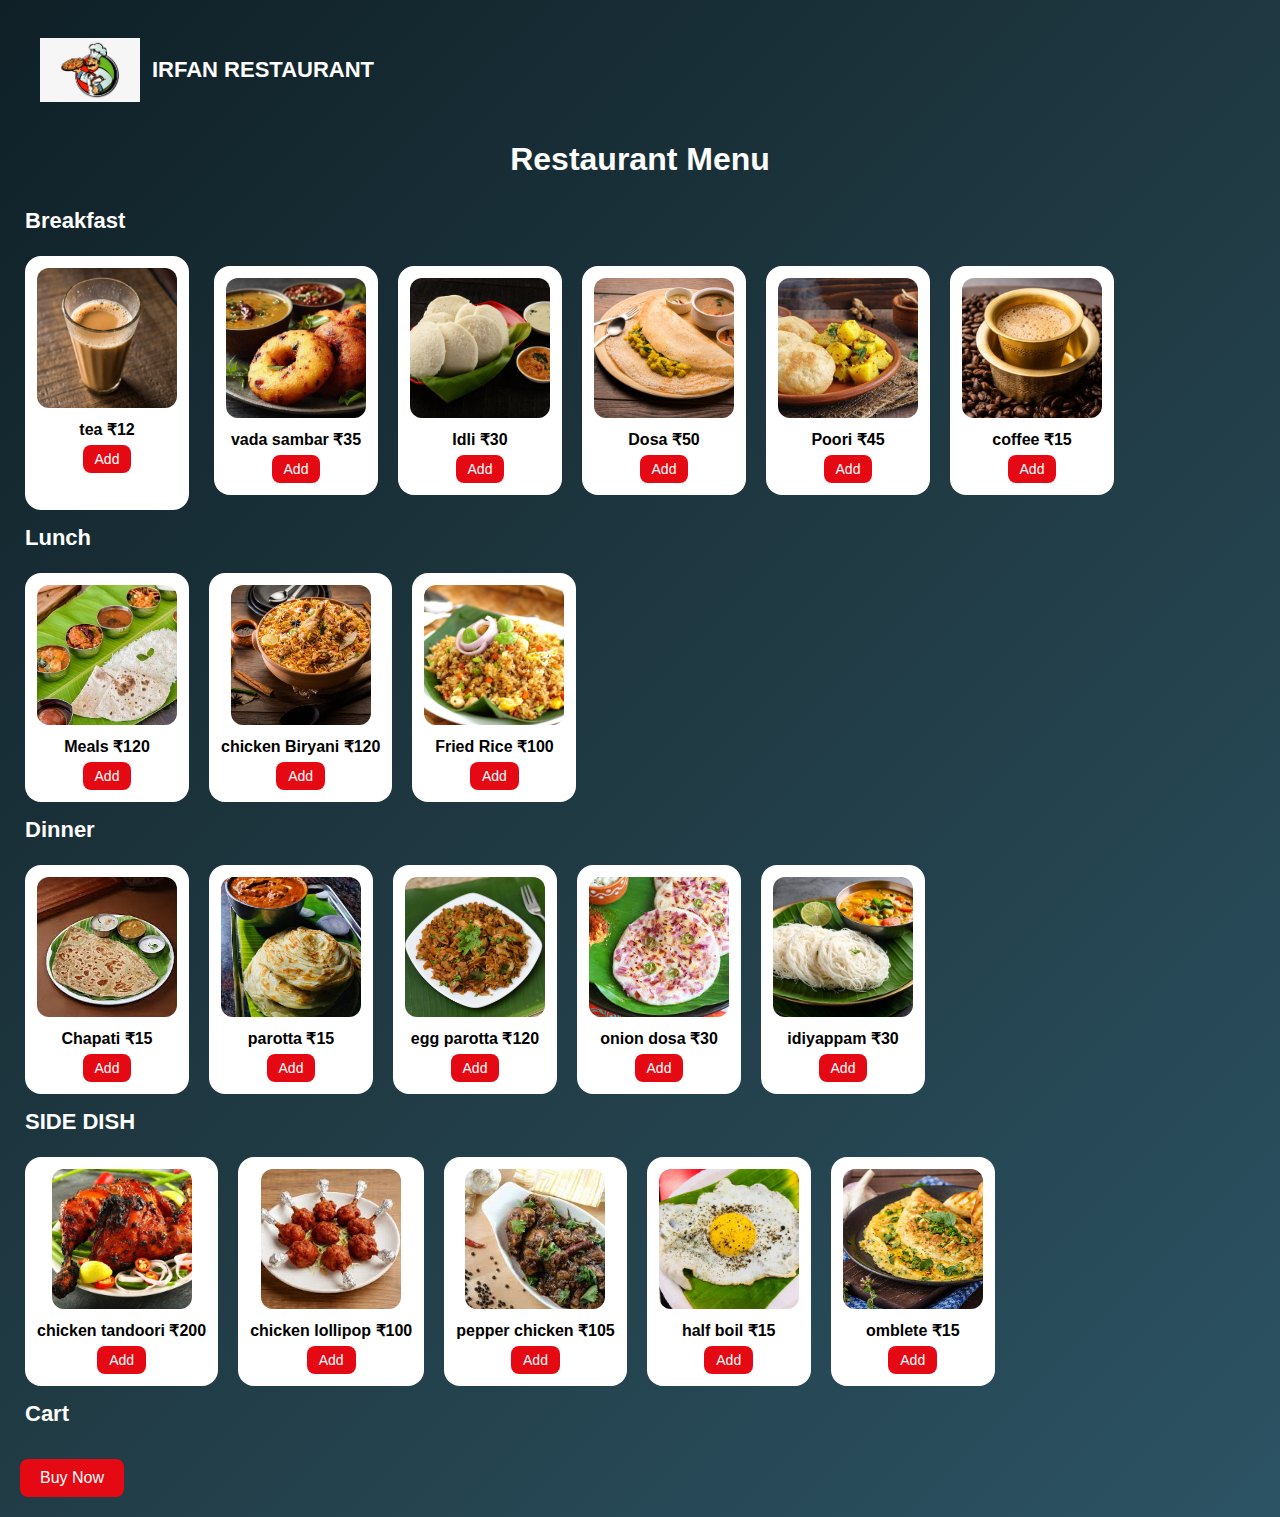
<file: restaurant/index.html>
<!DOCTYPE html>
<html lang="en">
<head>
  <meta charset="UTF-8">
  <title>Restaurant Menu</title>
  <link rel="stylesheet" href="style.css">
  <link rel="manifest" href="manifest.json">
<meta name="theme-color" content="#ff6b00">
<link rel="manifest" href="manifest.json">
<meta name="theme-color" content="#0a2540">
<link rel="apple-touch-icon" href="logo.png">

</head>
<body>
<header class="site-header">
  <img src="images/logo.png" alt="Shop Logo" class="site-logo">
  <h1 class="site-title">IRFAN RESTAURANT</h1>
</header>

<h1 class="title">Restaurant Menu</h1>

<div class="menu-container">

  <!-- ================= BREAKFAST ================= -->
  <div class="menu-section">
    <h2>Breakfast</h2>

    <div class="menu-row">
      <div class="item">
        <img src="images/tea.jpg">
        <p>tea ₹12</p>
        <button onclick="addToCart('tea',12)">Add</button>
      </div>

      <div class="menu-row">
      <div class="item">
        <img src="images/vada sambar.jpg">
        <p>vada sambar ₹35</p>
        <button onclick="addToCart('vada sambar',35)">Add</button>
      </div>
      
      
      <div class="item">
        <img src="images/idli.jpg">
        <p>Idli ₹30</p>
        <button onclick="addToCart('Idli',10)">Add</button>
      </div>

      <div class="item">
        <img src="images/dosa.jpg">
        <p>Dosa ₹50</p>
        <button onclick="addToCart('Special Dosa',50)">Add</button>
      </div>

      <div class="item">
        <img src="images/poori.jpg">
        <p>Poori ₹45</p>
        <button onclick="addToCart('Poori',15)">Add</button>
      </div>
      
      <div class="item">
        <img src="images/coffee.jpg">
        <p>coffee ₹15</p>
        <button onclick="addToCart('coffee',15)">Add</button>
      </div>
    </div>
  </div>

  <!-- ================= LUNCH ================= -->
  <div class="menu-section">
    <h2>Lunch</h2>

    <div class="menu-row">
      <div class="item">
        <img src="images/meals.jpg">
        <p>Meals ₹120</p>
        <button onclick="addToCart('Meals',120)">Add</button>
      </div>

      <div class="item">
        <img src="images/biriyani.jpg">
        <p>chicken Biryani ₹120</p>
        <button onclick="addToCart('Biryani',120)">Add</button>
      </div>

      <div class="item">
        <img src="images/friedrice.jpg">
        <p>Fried Rice ₹100</p>
        <button onclick="addToCart('Fried Rice',130)">Add</button>
      </div>
    </div>
  </div>

  <!-- ================= DINNER ================= -->
  <div class="menu-section">
    <h2>Dinner</h2>

    <div class="menu-row">
      <div class="item">
        <img src="images/chapati.jpg">
        <p>Chapati ₹15</p>
        <button onclick="addToCart('Chapati',40)">Add</button>
      </div>

      <div class="item">
        <img src="images/parotta.jpg">
        <p>parotta ₹15</p>
        <button onclick="addToCart('parotta',200)">Add</button>
      </div>

      <div class="item">
        <img src="images/egg parotta.jpg">
        <p>egg parotta ₹120</p>
        <button onclick="addToCart('egg parotta',120)">Add</button>
      </div>

      <div class="item">
        <img src="images/onion dosa.jpg">
        <p>onion dosa ₹30</p>
        <button onclick="addToCart('onion dosa',30)">Add</button>
      </div>

      <div class="item">
        <img src="images/idiyappam.jpg">
        <p>idiyappam ₹30</p>
        <button onclick="addToCart('idiyappam',30)">Add</button>
      </div>
    </div>
  </div>
<!-- ================= SIDE DISH ================= -->
 <div class="menu-section">
    <h2>SIDE DISH</h2>
    <div class="menu-row">
    <div class="item">
        <img src="images/chicken tandoori.jpg">
        <p>chicken tandoori ₹200</p>
        <button onclick="addToCart('chicken tandoori',200)">Add</button>
      </div>

      <div class="item">
        <img src="images/chicken lollipop.jpg">
        <p>chicken lollipop ₹100</p>
        <button onclick="addToCart('chicken lollipo',100)">Add</button>
      </div>
     <div class="item">
        <img src="images/pepper chicken.jpg">
        <p>pepper chicken ₹105</p>
        <button onclick="addToCart('pepper chicken',150)">Add</button>
      </div>

      <div class="item">
        <img src="images/half boil.jpg">
        <p>half boil ₹15</p>
        <button onclick="addToCart('half boil',15)">Add</button>
      </div>

      <div class="item">
        <img src="images/omblete.jpg">
        <p>omblete ₹15</p>
        <button onclick="addToCart('omblete',15)">Add</button>
      </div>

</div>

<!-- ================= CART ================= -->
<h2>Cart</h2>
<table id="cartTable"></table>

<button class="buy-btn" onclick="buyNow()">Buy Now</button>

<!-- ================= PAYMENT MODAL ================= -->
<div id="paymentModal">
  <div class="payment-box">
    <h2>Scan & Pay</h2>
    <img src="qr.png">
    <br><br>
    <button onclick="paymentSuccess()">Payment Successful</button>
  </div>
</div>
<script src="script.js"></script>
<script>
if ("serviceWorker" in navigator) {
  navigator.serviceWorker.register("service-worker.js");
}
</script>
<script>
if ("serviceWorker" in navigator) {
  navigator.serviceWorker.register("service-worker.js");
}
</script>

</body>
</html>
</file>
<file: restaurant/style.css>
/* ======================
   GLOBAL RESET
====================== */
* {
  box-sizing: border-box;
}

body {
  margin: 0;
  padding: 20px;
  font-family: Arial, Helvetica, sans-serif;
  background: linear-gradient(135deg, #0f2027, #203a43, #2c5364);
  color: #fff;
}

/* ======================
   TITLE
====================== */
.title {
  text-align: center;
  font-size: 32px;
  margin-bottom: 30px;
}

/* ======================
   PAGE STACK (VERTICAL)
====================== */
.menu-container {
  display: flex;
  flex-direction: column;
  gap: 40px;
}

/* ======================
   CATEGORY SECTION
====================== */
.menu-section h2 {
  margin: 0 0 12px 5px;
  font-size: 22px;
}

/* ======================
   NETFLIX-STYLE ROW
====================== */
.menu-row {
  display: flex;
  gap: 20px;
  overflow-x: auto;
  padding: 10px 5px 15px;
  scroll-behavior: smooth;
}

/* Scrollbar (optional but clean) */
.menu-row::-webkit-scrollbar {
  height: 6px;
}
.menu-row::-webkit-scrollbar-thumb {
  background: #999;
  border-radius: 10px;
}

/* ======================
   ITEM CARD (SQUARE)
====================== */
.item {
  min-width: 160px;
  background: #ffffff;
  color: #000;
  border-radius: 16px;
  padding: 12px;
  text-align: center;
  flex-shrink: 0;
  transition: transform 0.3s ease, box-shadow 0.3s ease;
}

/* Netflix hover effect */
.item:hover {
  transform: scale(1.08);
  box-shadow: 0 10px 25px rgba(0,0,0,0.6);
}

/* ======================
   ITEM IMAGE
====================== */
.item img {
  width: 140px;
  height: 140px;
  object-fit: cover;
  border-radius: 12px;
}

/* ======================
   ITEM TEXT
====================== */
.item p {
  margin: 8px 0 6px;
  font-weight: bold;
}

/* ======================
   BUTTONS
====================== */
.item button,
.buy-btn {
  background: #e50914;
  color: white;
  border: none;
  border-radius: 8px;
  padding: 6px 12px;
  cursor: pointer;
  font-size: 14px;
}

.item button:hover,
.buy-btn:hover {
  background: #b20710;
}

/* ======================
   CART
====================== */
table {
  width: 100%;
  background: white;
  color: black;
  border-collapse: collapse;
  margin-top: 10px;
}

td {
  padding: 8px;
  border-bottom: 1px solid #ccc;
}

/* ======================
   BUY BUTTON
====================== */
.buy-btn {
  margin-top: 20px;
  padding: 10px 20px;
  font-size: 16px;
}

/* ======================
   PAYMENT MODAL
====================== */
#paymentModal {
  position: fixed;
  inset: 0;
  background: rgba(0, 0, 0, 0.75);
  display: none;
  align-items: center;
  justify-content: center;
  z-index: 9999;
}

.payment-box {
  background: white;
  color: black;
  padding: 25px;
  border-radius: 18px;
  text-align: center;
  width: 300px;
}

.payment-box img {
  width: 200px;
  height: 200px;
  object-fit: contain;
}

/* ======================
   PRINT (BILL ONLY)
====================== */

@media print {
  body * {
    visibility: hidden;
  }

  table, table * {
    visibility: visible;
  }

  table {
    position: absolute;
    top: 0;
    left: 0;
    width: 100%;
  }
}.site-header {
  display: flex;
  align-items: center;
  gap: 12px;
  padding: 15px 20px;
  
  color: #fff;
}

.site-logo {
  width: 100px;
  height: 70px;
  object-fit: contain;
}

.site-title {
  font-size: 22px;
  margin: 0;
  font-weight: bold;
}
</file>
